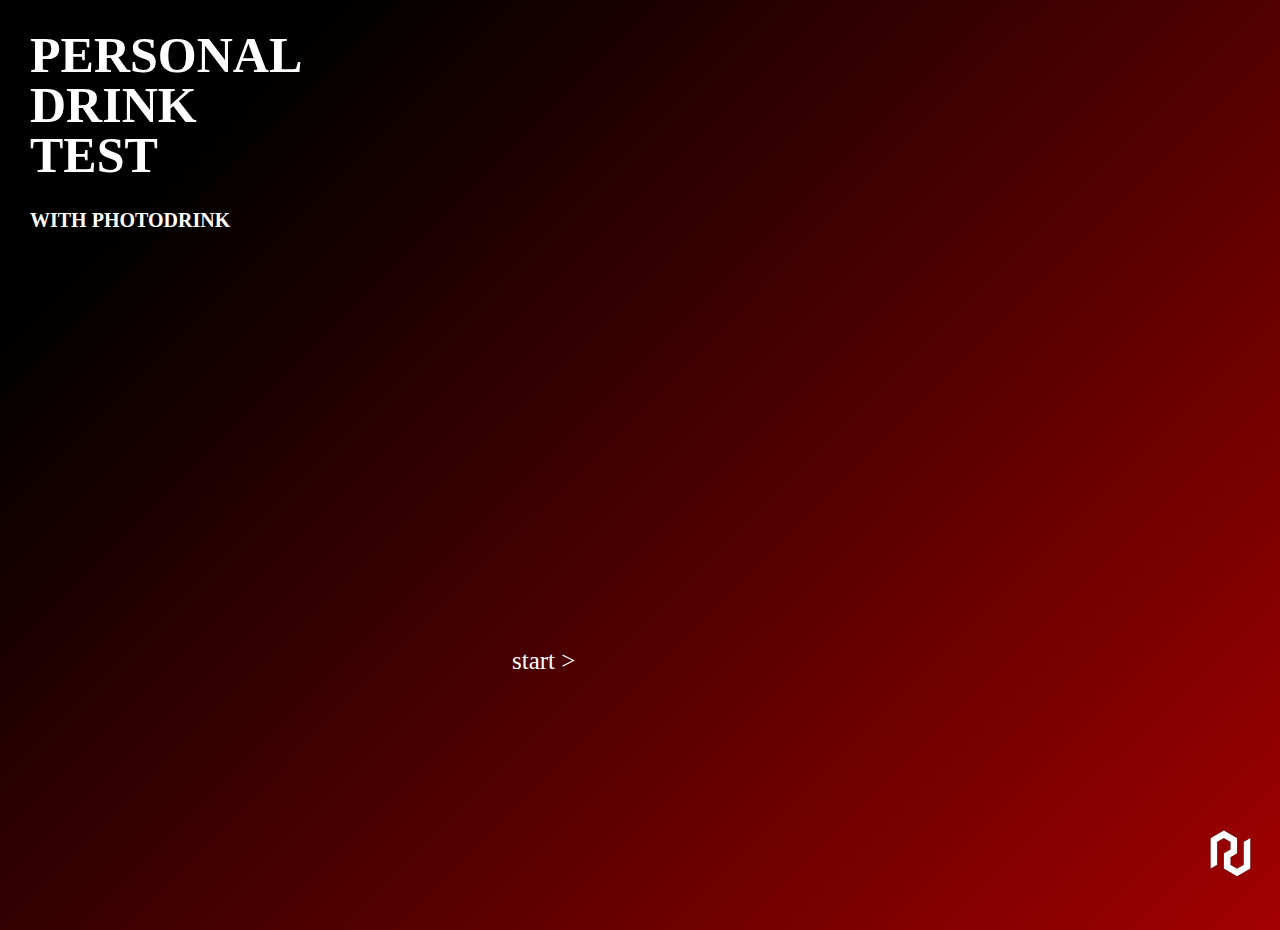
<file: index.html>
<!DOCTYPE html>
<html lang="ko" dir="ltr">
<head>
    <meta charset="UTF-8">
    <meta http-equiv="X-UA-Compatible" content="IE=edge">
    <meta name="viewport" content="width=device-width, initial-scale=1.0, maximum-scale=1.0, minimum-scale=1.0, user-scalable=no, target-densitydpi=medium-dpi"/>
    <title>PersonalDrinkTest</title>
    <link rel="stylesheet" href="common.css">
</head>
<body>
    <h1>PERSONAL<br>DRINK<br>TEST</h1>
    <h2>WITH PHOTODRINK</h2>
    <div id="logo">logo</div>
    <a href="question1.html">start ></a>
</body>
</html>
</file>
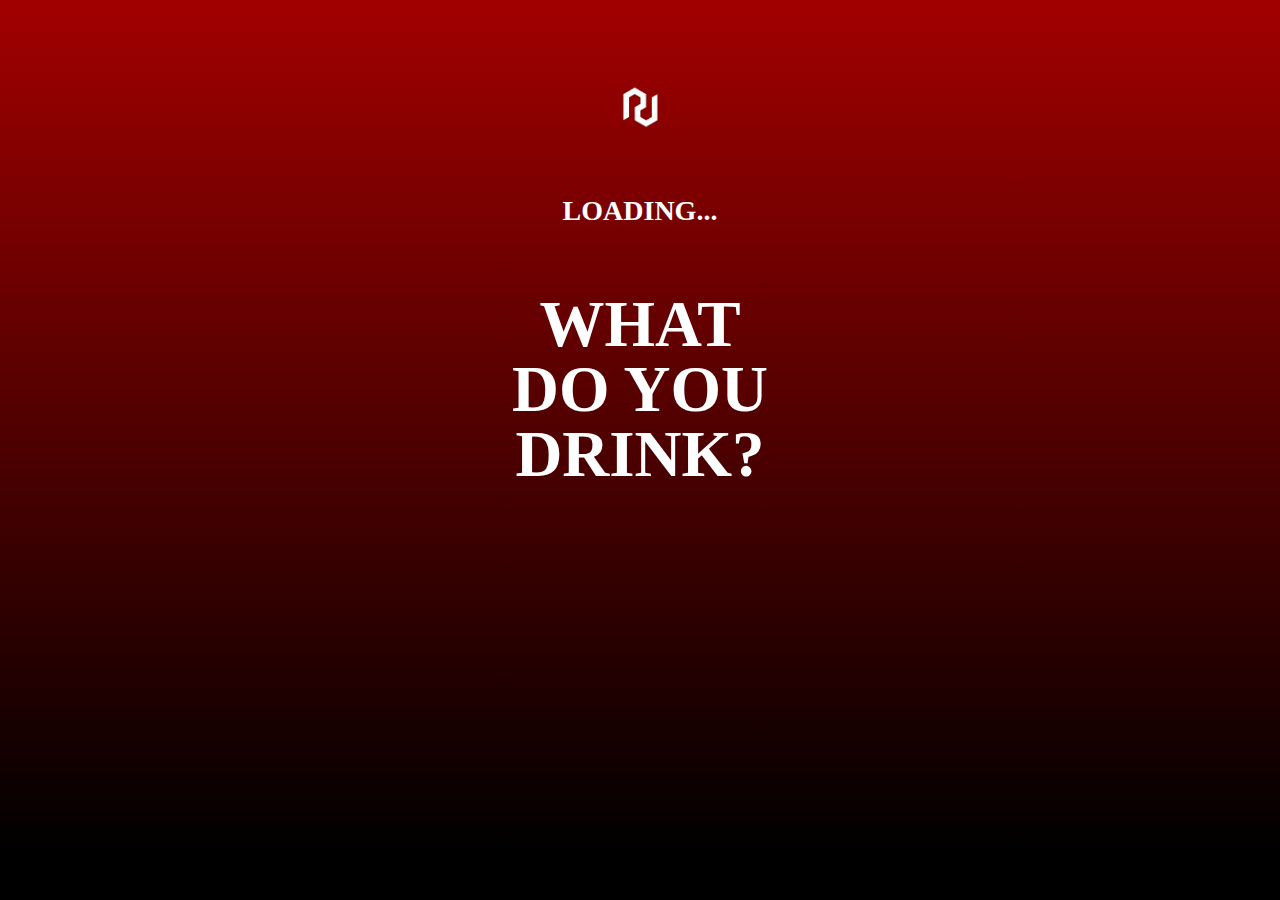
<file: loading.html>
<!DOCTYPE html>
<html lang="ko" dir="ltr">
<head>
    <meta charset="UTF-8">
    <meta http-equiv="X-UA-Compatible" content="IE=edge">
    <meta name="viewport" content="width=device-width, initial-scale=1.0">
    <title>PersonalDrinkTest</title>
    <link rel="stylesheet" href="loading.css">
</head>
<body>
    <h1>logo</h1>
    <h2>LOADING...</h2>
    <P>WHAT<br>DO YOU<br>DRINK?</P>
</body>
</html>
</file>
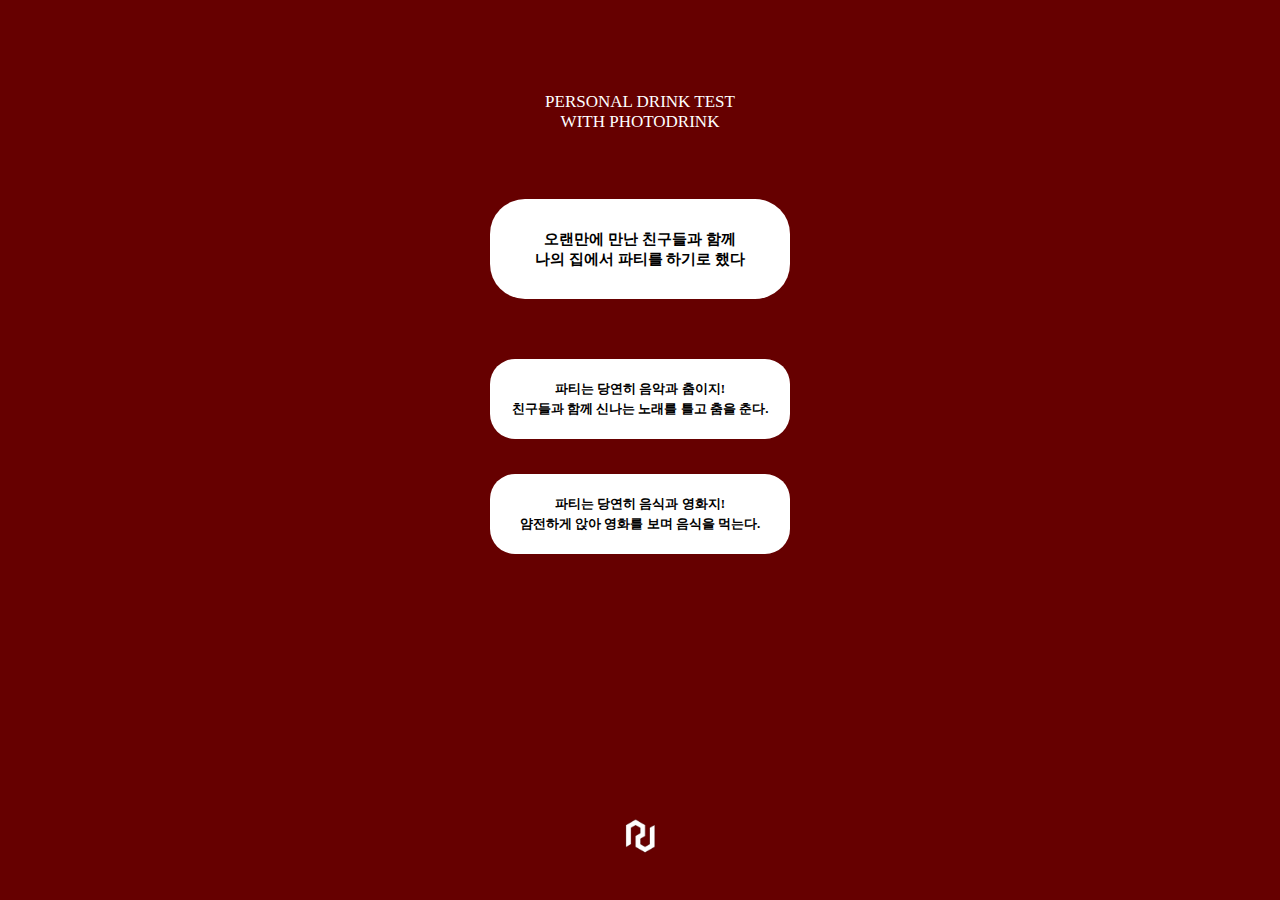
<file: question1.html>
<!DOCTYPE html>
<html lang="ko" dir="ltr">
<head>
    <meta charset="UTF-8">
    <meta http-equiv="X-UA-Compatible" content="IE=edge">
    <meta name="viewport" content="width=device-width, initial-scale=1.0, maximum-scale=1.0, minimum-scale=1.0, user-scalable=no, target-densitydpi=medium-dpi"/>
    <title>PersonalDrinkTest</title>
    <link rel="stylesheet" href="question.css">
</head>
<body>
    <p class="heading">PERSONAL DRINK TEST<br>WITH PHOTODRINK</p>
    <div id="question">
        <p>오랜만에 만난 친구들과 함께<br>
        나의 집에서 파티를 하기로 했다</p>
    </div>
    <a href="question2.html">
        <div class="answer answer1">
            <p>파티는 당연히 음악과 춤이지!<br>
                친구들과 함께 신나는 노래를 틀고 춤을 춘다.</p>
        </div>
    </a>
    <a href="question2.html">
        <div class="answer answer2">
            <p>파티는 당연히 음식과 영화지!<br>
            얌전하게 앉아 영화를 보며 음식을 먹는다.</p>
        </div>
    </a>
    <div id="logo">logo</div>
</body>
</html>
</file>
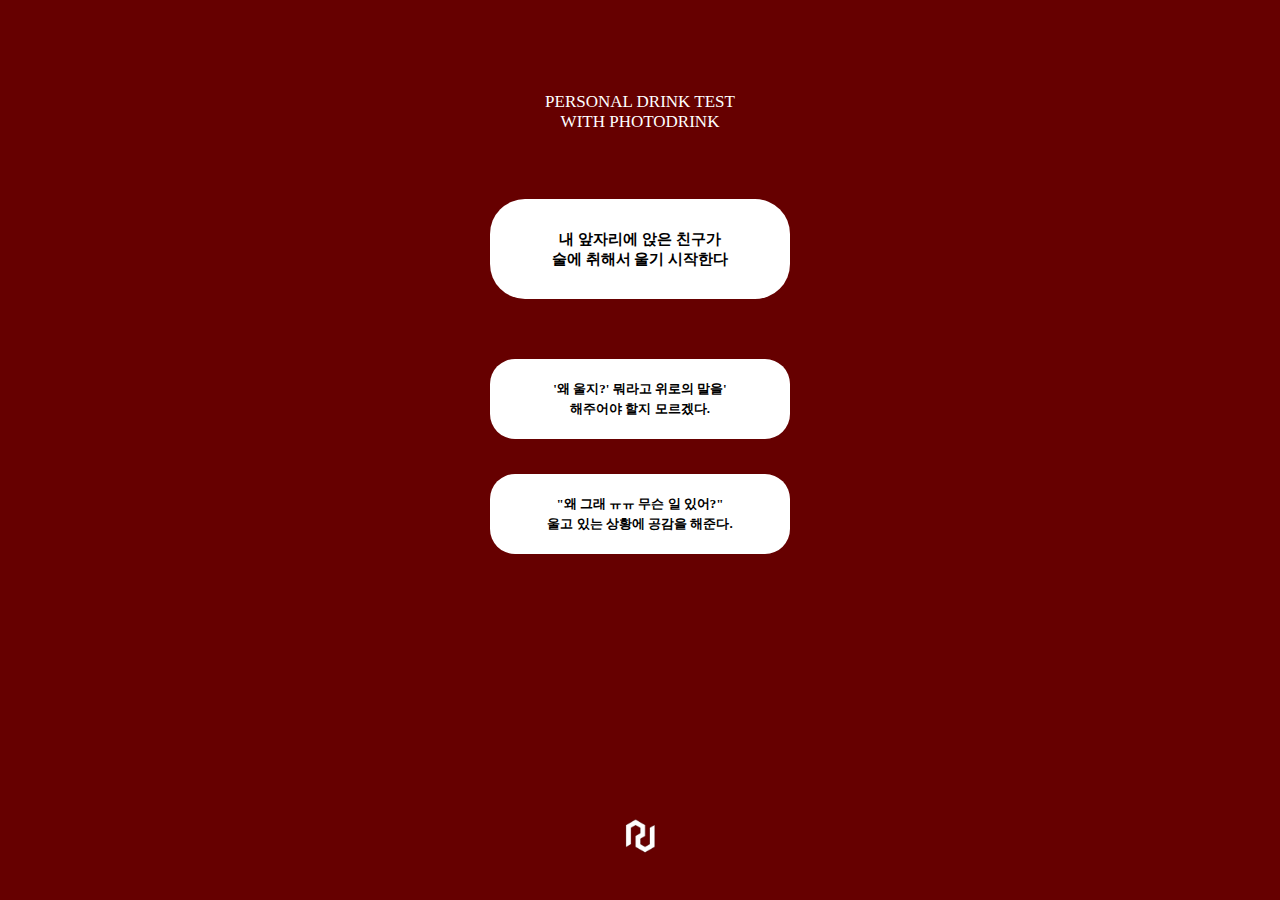
<file: question2.html>
<!DOCTYPE html>
<html lang="ko" dir="ltr">
<head>
    <meta charset="UTF-8">
    <meta http-equiv="X-UA-Compatible" content="IE=edge">
    <meta name="viewport" content="width=device-width, initial-scale=1.0, maximum-scale=1.0, minimum-scale=1.0, user-scalable=no, target-densitydpi=medium-dpi"/>
    <title>PersonalDrinkTest</title>
    <link rel="stylesheet" href="question.css">
</head>
<body>
    <p class="heading">PERSONAL DRINK TEST<br>WITH PHOTODRINK</p>
 
    <div id="question">
        <p>내 앞자리에 앉은 친구가<br>
            술에 취해서 울기 시작한다</p>
    </div>
    <a href="question3.html">
        <div class="answer answer1">
            <p>'왜 울지?' 뭐라고 위로의 말을'<br>
        해주어야 할지 모르겠다.</p>
        </div>
    </a>
    <a href="question3.html">
        <div class="answer answer2">
            <p>"왜 그래 ㅠㅠ 무슨 일 있어?"<br>
            울고 있는 상황에 공감을 해준다.</p>
        </div>
    </a>
    <div id="logo">logo</div>
</body>
</html>
</file>
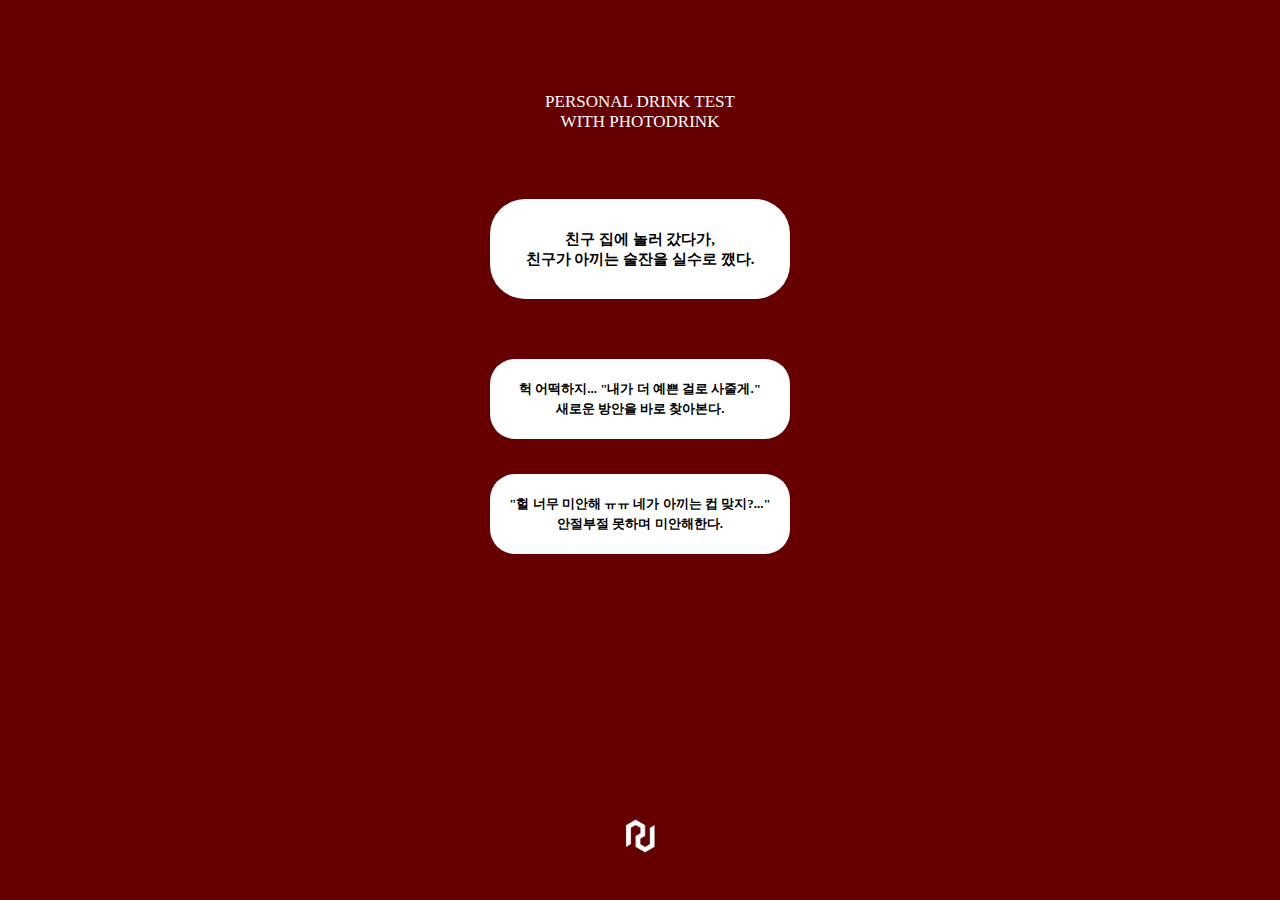
<file: question3.html>
<!DOCTYPE html>
<html lang="ko" dir="ltr">
<head>
    <meta charset="UTF-8">
    <meta http-equiv="X-UA-Compatible" content="IE=edge">
    <meta name="viewport" content="width=device-width, initial-scale=1.0, maximum-scale=1.0, minimum-scale=1.0, user-scalable=no, target-densitydpi=medium-dpi"/>
    <title>PersonalDrinkTest</title>
    <link rel="stylesheet" href="question.css">
</head>
<body>
    <p class="heading">PERSONAL DRINK TEST<br>WITH PHOTODRINK</p>
    
    <div id="question">
        <p>친구 집에 놀러 갔다가,<br>
        친구가 아끼는 술잔을 실수로 깼다.</p>
    </div>
    <a href="loading.html">
        <div class="answer answer1">
            <p>헉 어떡하지... "내가 더 예쁜 걸로 사줄게."<br>
            새로운 방안을 바로 찾아본다.</p>
        </div>
    </a>
    <a href="loading.html">
        <div class="answer answer2">
            <p>"헐 너무 미안해 ㅠㅠ 네가 아끼는 컵 맞지?..."<br>
            안절부절 못하며 미안해한다.</p>
        </div>
    </a>
    <div id="logo">logo</div>
</body>
</html>
</file>
<file: common.css>
@charset "utf-8";

/* 초기화 */
body, h1, h2 { padding: 0; margin: 0; }
a { text-decoration: none;  color: #fff; }
body {
    overflow: hidden;
    
    width: 100%;
    height: 100vh;
    background: linear-gradient(135deg, #000 15%, #a20000 100%) no-repeat;
    color: #fff; }
/* 메인 */
h1 {
    margin: 30px;
    font-size: 50px;
    line-height: 50px;
}

h2 {
    margin: 0 0 0 30px;
    font-size: 20px;
    line-height: 20px;;
}

#logo {
    width: 70px;
    height: 70px;
    position: absolute; bottom: 20px; right: 15px;
    background: url(image/logo.png) no-repeat center center / contain;
    text-indent: -9999px;
}

a {
    position: absolute; left: 40%; bottom: 25%;
    font-size: 25px;
}

a:active {
    color: #000;
}
</file>
<file: loading.css>
@charset "utf-8";

/* 초기화 */
body, h1, h2, p { margin: 0; padding: 0; }
body {
    overflow: hidden;
    width: 100%;
    height: 100vh;
    background: linear-gradient(0deg, #000 5%, #a20000 100%) no-repeat; }

/* 메인 */
h1 {
    position: absolute; top: 70px; left: calc(50% - 30px);
    width: 60px;
    height: 60px;
    background: url(image/logo.png) no-repeat center / contain;
    text-indent: -9999px;
}

h2 {
    padding-top: 195px;
    font-size: 28px;
    text-align: center;
    color : #fff;
}

p {
    padding-top: 65px;
    text-align: center;
    line-height: 65px;
    font-size: 65px;
    font-weight: bold;
    color: #fff;
}
</file>
<file: question.css>
@charset "utf-8";

/* 초기화 */
body, h1 { margin: 0; padding: 0; }
a { text-decoration: none; color: #000; }
body {
    background: #660000;
    overflow: hidden; }

.heading {
    text-align: center;
    color: #fff;
    font-size: 17px;
    padding: 75px 0 50px;
}

div {
    width: 300px;
    position: relative; left: calc(50% - 150px);
    border-radius: 25px;
}

div > p {
    padding-top: 20px;
    box-sizing: border-box;
    line-height: 20px;
    font-weight: bold;
    font-size: 13px;
}

#question > p {
    padding-top: 30px;
    font-size: 15px;
    font-weight: bold;
    line-height:20px;
}

#question {
    height: 100px;
    background: #fff;
    text-align: center;
    margin-bottom: 60px;
    border-radius: 35px;
}

a {
    display: block;
    width: 300px;
    height: 80px;
    position: relative; left: calc(50% - 150px);
    margin-bottom: 35px;
    border-radius: 20px;
    
}

.answer:active {
    background: #cecece;
}

.answer1, .answer2 {
    height: 80px;
    background: #fff;
    text-align: center;
    margin: 20px 0;
}

#logo {
    position: absolute; bottom: 45px; left: calc(50% - 25px);
    width: 50px;
    height: 50px;
    background: url(image/logo.png) no-repeat center / contain;
    text-indent: -9999px;
}
</file>
